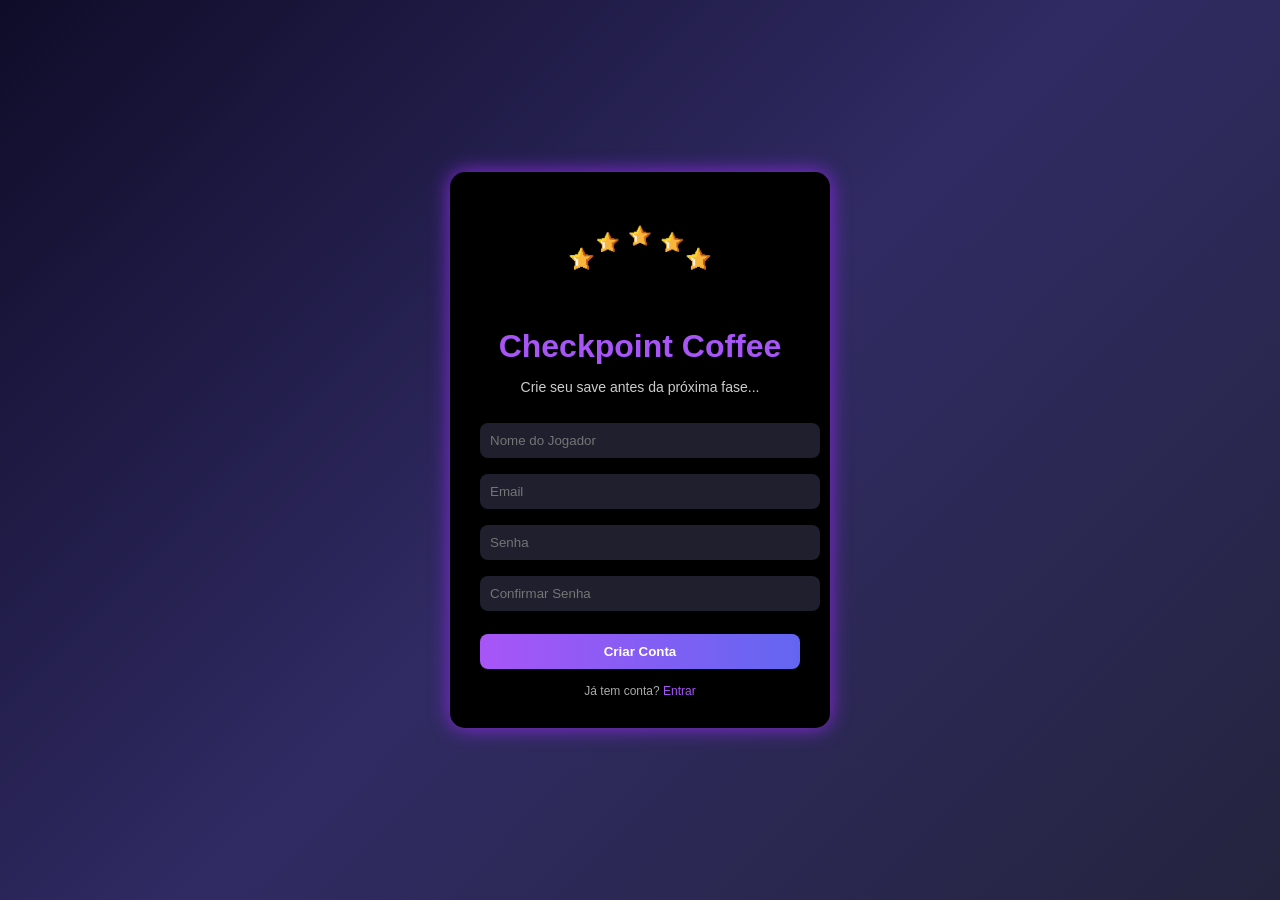
<file: index.html>
<!DOCTYPE html>
<html lang="pt-br">
<head>
  <meta charset="UTF-8">
  <title>Cadastro - Checkpoint Coffee</title>
  <link rel="stylesheet" href="style.css">
</head>
<body>

<div class="container">

  <div class="icon">
    <img src="img/logo1.jpg" alt="Logo Checkpoint Coffee">
  </div>

  <h1>Checkpoint Coffee</h1>
  <p class="subtitle">Crie seu save antes da próxima fase...</p>

  <form onsubmit="cadastrar(event)">
    <input type="text" id="nome" placeholder="Nome do Jogador" required>
    <input type="email" id="email" placeholder="Email" required>
    <input type="password" id="senha" placeholder="Senha" required>
    <input type="password" id="confirmar" placeholder="Confirmar Senha" required>

    <button type="submit">Criar Conta</button>
  </form>

  <div class="loading" id="loading">Salvando progresso...</div>

  <div class="footer">
    Já tem conta? <a href="login.html">Entrar</a>
  </div>
</div>

<script>
function cadastrar(e) {
  e.preventDefault();

  const senha = document.getElementById('senha').value;
  const confirmar = document.getElementById('confirmar').value;

  if (senha !== confirmar) {
    alert('As senhas não coincidem!');
    return;
  }

  document.getElementById('loading').classList.add('active');

  setTimeout(() => {
    alert('Conta criada com sucesso!');
    window.location.href = 'cardapio.html';
  }, 1500);
}
</script>

</body>
</html>
</file>
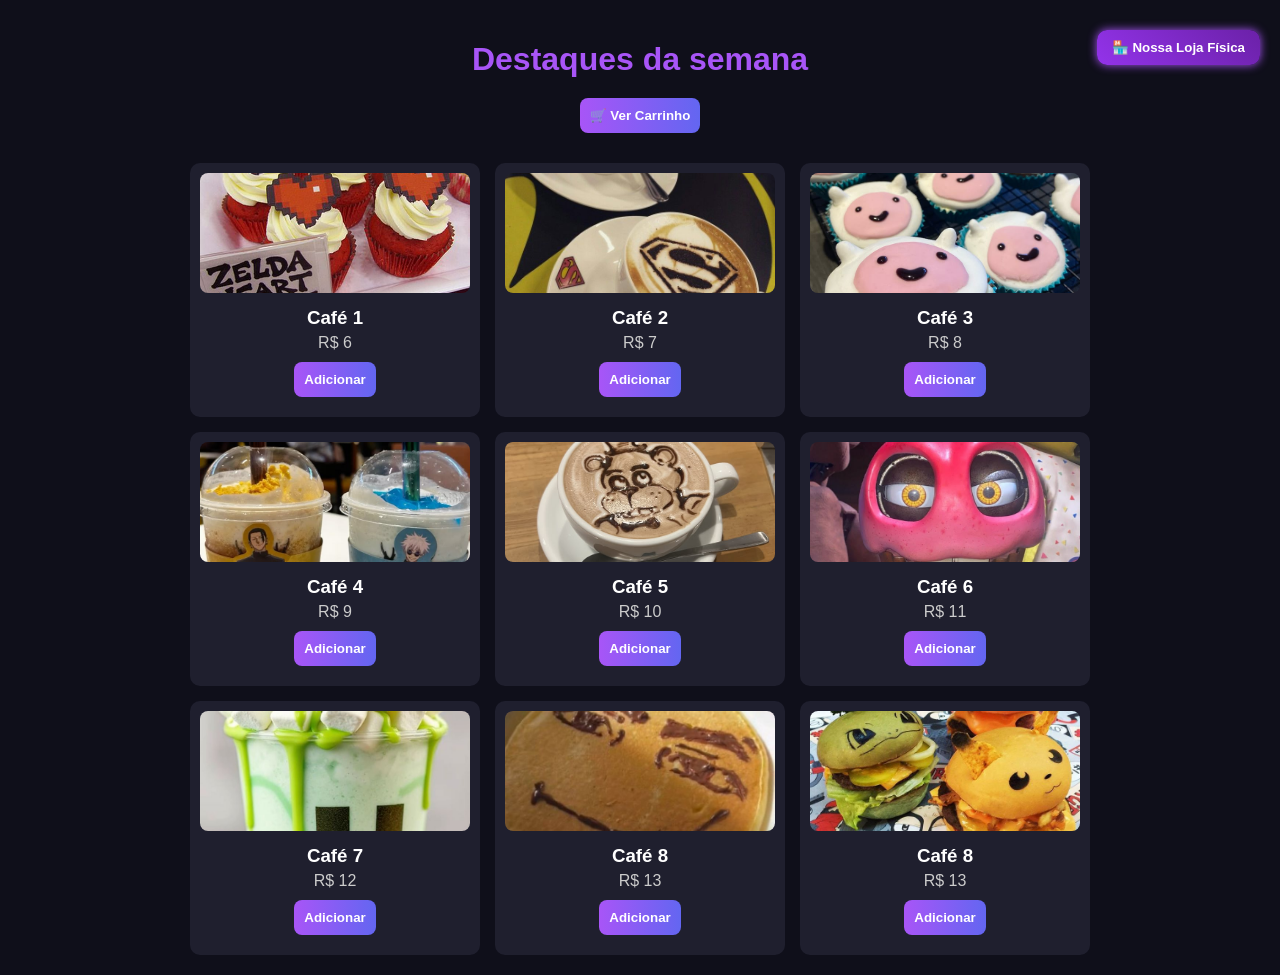
<file: cardapio.html>
<!DOCTYPE html>
<html lang="pt-br">
<head>
  <meta charset="UTF-8">
  <title>Destaques da semana - Checkpoint Coffee</title>
  <link rel="stylesheet" href="stylecardapio.css">
</head>
<body>

<button class="btn-area" onclick="irArea()">🏪 Nossa Loja Física</button>

<div class="container">
  <h1>Destaques da semana</h1>
  <button onclick="irCarrinho()">🛒 Ver Carrinho</button>

  <div class="grid-cardapio">

    <div class="card">
      <img src="img/cafe1.jpg">
      <h3>Café 1</h3>
      <p>R$ 6</p>
      <button onclick="addCarrinho(1,'Café 1',6)">Adicionar</button>
    </div>

    <div class="card">
      <img src="img/cafe2.jpg">
      <h3>Café 2</h3>
      <p>R$ 7</p>
      <button onclick="addCarrinho(2,'Café 2',7)">Adicionar</button>
    </div>

    <div class="card">
      <img src="img/cafe3.jpg">
      <h3>Café 3</h3>
      <p>R$ 8</p>
      <button onclick="addCarrinho(3,'Café 3',8)">Adicionar</button>
    </div>

    <div class="card">
      <img src="img/cafe4.jpg">
      <h3>Café 4</h3>
      <p>R$ 9</p>
      <button onclick="addCarrinho(4,'Café 4',9)">Adicionar</button>
    </div>

    <div class="card">
      <img src="img/cafe5.jpg">
      <h3>Café 5</h3>
      <p>R$ 10</p>
      <button onclick="addCarrinho(5,'Café 5',10)">Adicionar</button>
    </div>

    <div class="card">
      <img src="img/cafe6.jpg">
      <h3>Café 6</h3>
      <p>R$ 11</p>
      <button onclick="addCarrinho(6,'Café 6',11)">Adicionar</button>
    </div>

    <div class="card">
      <img src="img/cafe7.jpg">
      <h3>Café 7</h3>
      <p>R$ 12</p>
      <button onclick="addCarrinho(7,'Café 7',12)">Adicionar</button>
    </div>

    <div class="card">
      <img src="img/cafe8.jpg">
      <h3>Café 8</h3>
      <p>R$ 13</p>
      <button onclick="addCarrinho(8,'Café 8',13)">Adicionar</button>
    </div>
	
	<div class="card">
      <img src="img/cafe9.jpg">
      <h3>Café 8</h3>
      <p>R$ 13</p>
      <button onclick="addCarrinho(8,'Café 8',13)">Adicionar</button>
    </div>

  </div>
</div>

<script>
let carrinho = JSON.parse(localStorage.getItem('carrinho')) || [];

function addCarrinho(id,nome,preco){
  const item = carrinho.find(i=>i.id===id);

  if(item){
    item.qtd++;
  } else {
    carrinho.push({id,nome,preco,qtd:1});
  }

  localStorage.setItem('carrinho',JSON.stringify(carrinho));
  alert('Item adicionado ao carrinho!');
}

function irCarrinho(){
  window.location.href = 'carrinho.html';
}
function irArea(){
  window.location.href = 'nossaarea.html';
}
</script>

</body>
</html>
</file>
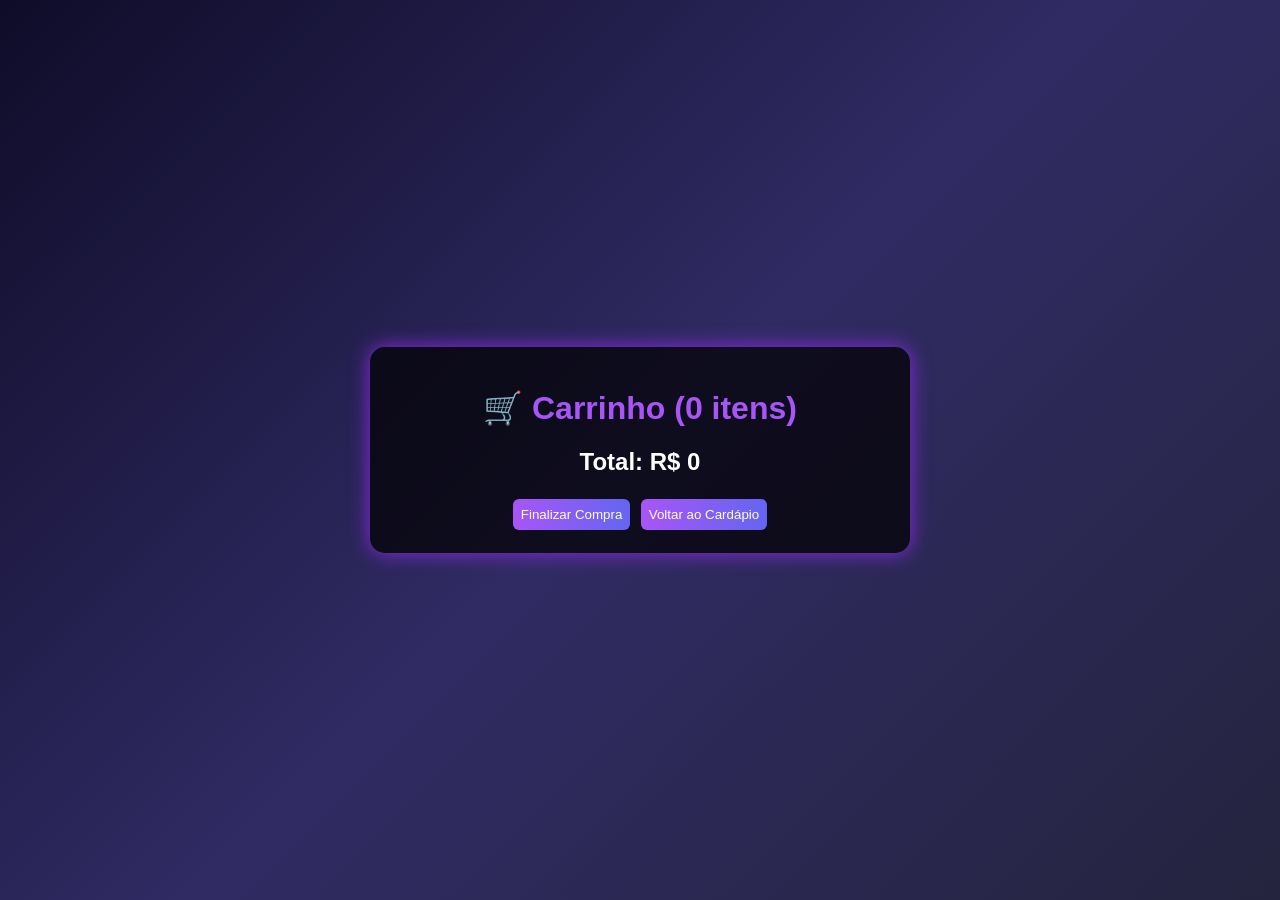
<file: carrinho.html>
<!DOCTYPE html>
<html lang="pt-br">
<head>
  <meta charset="UTF-8">
  <title>Carrinho - Checkpoint Coffee</title>
  <link rel="stylesheet" href="carrinho.css">
</head>
<body>

<div class="container">
  <h1>🛒 Carrinho <span id="contador"></span></h1>

  <div id="lista"></div>

  <h2 id="total"></h2>

  <button onclick="finalizar()">Finalizar Compra</button>
  <button onclick="voltar()">Voltar ao Cardápio</button>
</div>

<script>
let carrinho = JSON.parse(localStorage.getItem('carrinho')) || [];

function render(){
  const lista = document.getElementById('lista');
  let total = 0;
  let totalItens = 0;

  lista.innerHTML = carrinho.map(item => {
    const subtotal = item.preco * item.qtd;
    total += subtotal;
    totalItens += item.qtd;

    return `
      <div class="item">
        <h3>${item.nome}</h3>
        <p>Qtd: ${item.qtd}</p>
        <p>Preço: R$ ${item.preco}</p>
        <p><strong>Subtotal: R$ ${subtotal}</strong></p>

        <div class="botoes">
          <button onclick="mais(${item.id})">+</button>
          <button onclick="menos(${item.id})">-</button>
          <button onclick="remover(${item.id})">Remover</button>
        </div>
      </div>
    `;
  }).join('');

  document.getElementById('total').innerText = "Total: R$ " + total;
  document.getElementById('contador').innerText = `(${totalItens} itens)`;

  localStorage.setItem('carrinho', JSON.stringify(carrinho));
}

function animar(){
  document.body.classList.add("flash");
  setTimeout(()=> document.body.classList.remove("flash"), 200);
}

function mais(id){
  carrinho.find(i => i.id === id).qtd++;
  animar();
  render();
}

function menos(id){
  const item = carrinho.find(i => i.id === id);
  item.qtd--;

  if(item.qtd <= 0){
    carrinho = carrinho.filter(i => i.id !== id);
  }

  animar();
  render();
}

function remover(id){
  carrinho = carrinho.filter(i => i.id !== id);
  animar();
  render();
}

function finalizar(){
  window.location.href = "pagamento.html";
}

function voltar(){
  window.location.href = "cardapio.html";
}

render();
</script>

</body>
</html>
</file>
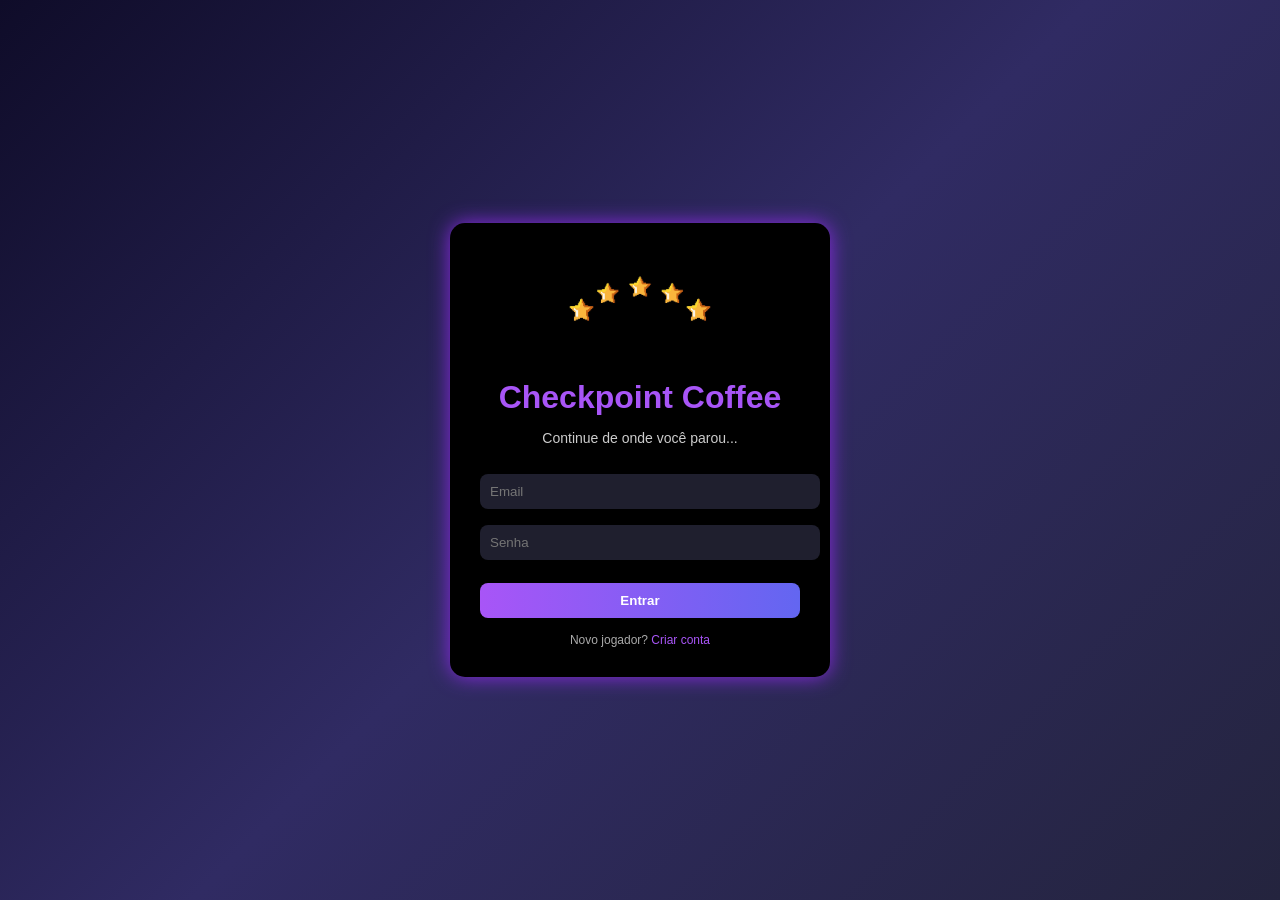
<file: login.html>
<!DOCTYPE html>
<html lang="pt-br">
<head>
  <meta charset="UTF-8">
  <title>Login - Checkpoint Coffee</title>
  <link rel="stylesheet" href="stylelogin.css">
</head>
<body>

<div class="container">
  <div class="icon">
    <img src="img/logo1.jpg" alt="Logo Checkpoint Coffee">
  </div>
  <h1>Checkpoint Coffee</h1>
  <p class="subtitle">Continue de onde você parou...</p>

  <form onsubmit="login(event)">
    <input type="email" id="emailLogin" placeholder="Email" required>
    <input type="password" id="senhaLogin" placeholder="Senha" required>

    <button type="submit">Entrar</button>
  </form>

  <div class="loading" id="loadingLogin">Carregando save...</div>

  <div class="footer">
    Novo jogador? <a href="cadastro.html">Criar conta</a>
  </div>
</div>

<script>
function login(e) {
  e.preventDefault();

  document.getElementById('loadingLogin').classList.add('active');

  setTimeout(() => {
    alert('Login realizado!');
    window.location.href = 'cardapio.html';
  }, 1500);
}, 1500);
}
</script>

</body>
</html>
</file>
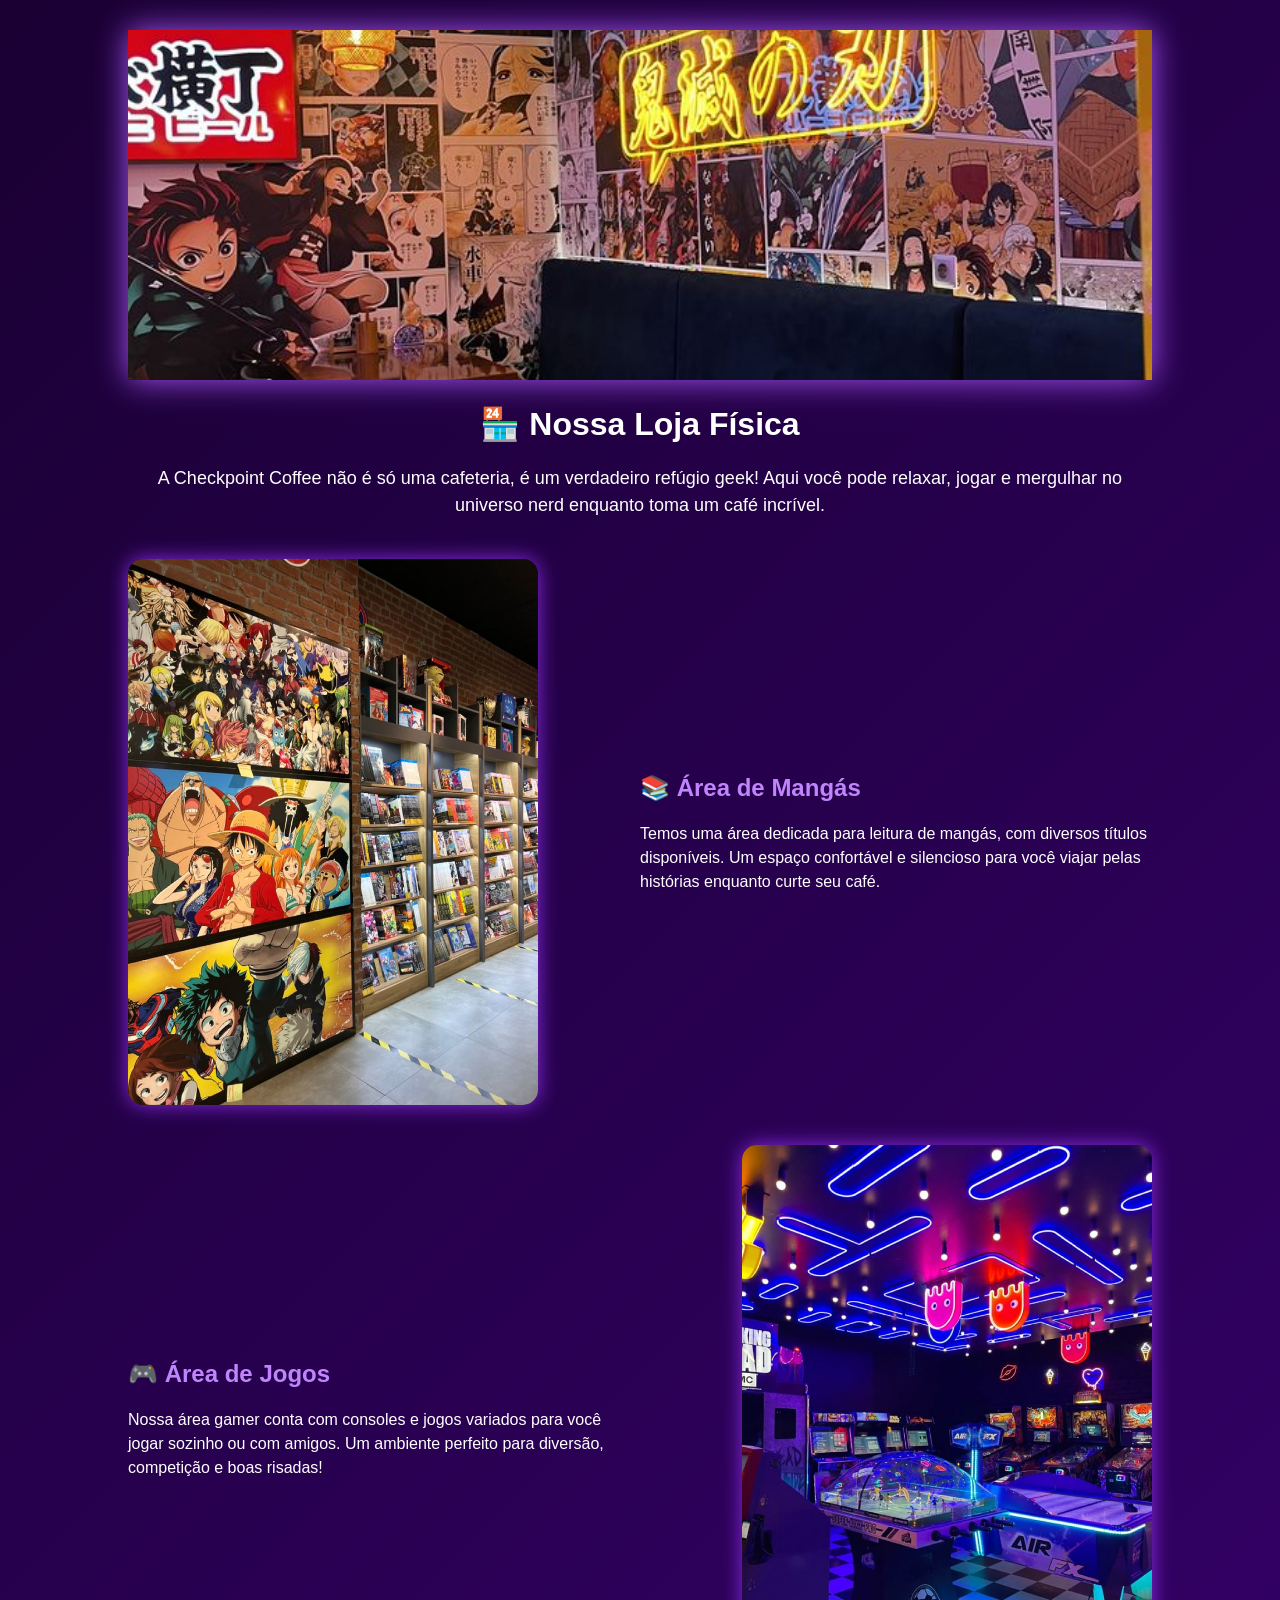
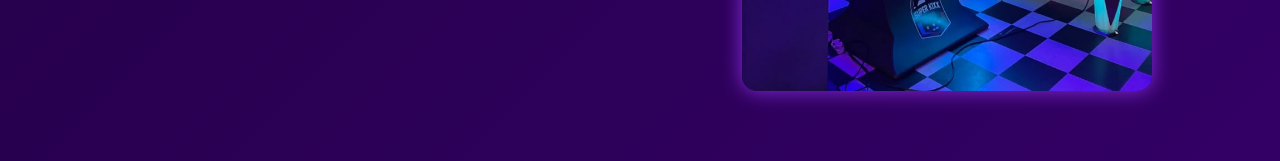
<file: nossaarea.html>
<!DOCTYPE html>
<html lang="pt-br">
<head>
  <meta charset="UTF-8">
  <title>Nossa Loja Física - Checkpoint Coffee</title>
  <link rel="stylesheet" href="nossaarea.css">
</head>
<body>

<div class="container">

  <img src="img/cafeteria.jpg" class="topo">

  <h1>🏪 Nossa Loja Física</h1>
  <p class="descricao">
    A Checkpoint Coffee não é só uma cafeteria, é um verdadeiro refúgio geek!
    Aqui você pode relaxar, jogar e mergulhar no universo nerd enquanto toma um café incrível.
  </p>

  <div class="secao">
    <img src="img/manga.jpg" class="img-lado">
    <div class="texto">
      <h2>📚 Área de Mangás</h2>
      <p>
        Temos uma área dedicada para leitura de mangás, com diversos títulos disponíveis.
        Um espaço confortável e silencioso para você viajar pelas histórias enquanto curte seu café.
      </p>
    </div>
  </div>

  <div class="secao">
    <div class="texto">
      <h2>🎮 Área de Jogos</h2>
      <p>
        Nossa área gamer conta com consoles e jogos variados para você jogar sozinho ou com amigos.
        Um ambiente perfeito para diversão, competição e boas risadas!
      </p>
    </div>
    <img src="img/jogos.jpg" class="img-lado">
  </div>

</div>

</body>
</html>
</file>
<file: style.css>
body {
  margin: 0;
  font-family: 'Segoe UI', sans-serif;
  background: linear-gradient(135deg, #0f0c29, #302b63, #24243e);
  color: white;
  display: flex;
  justify-content: center;
  align-items: center;
  height: 100vh;
}

.container {
  background: #000;
  padding: 30px;
  border-radius: 15px;
  width: 320px;
  box-shadow: 0 0 20px #8a2be2;
  text-align: center;
}


.icon {
  margin-bottom: 10px;
}

.icon img {
  width: 180px;
  height: 100px;
  object-fit: cover;
  border-radius: 10px;
}


h1 {
  color: #a855f7;
  margin-bottom: 10px;
}

.subtitle {
  font-size: 14px;
  margin-bottom: 20px;
  color: #ccc;
}

input {
  width: 100%;
  padding: 10px;
  margin: 8px 0;
  border: none;
  border-radius: 8px;
  outline: none;
  background: #1f1f2e;
  color: white;
}

input:focus {
  border: 1px solid #a855f7;
  box-shadow: 0 0 5px #a855f7;
}

button {
  width: 100%;
  padding: 10px;
  margin-top: 15px;
  border: none;
  border-radius: 8px;
  background: linear-gradient(90deg, #a855f7, #6366f1);
  color: white;
  font-weight: bold;
  cursor: pointer;
  transition: 0.3s;
}

button:hover {
  transform: scale(1.05);
  box-shadow: 0 0 10px #a855f7;
}

.footer {
  margin-top: 15px;
  font-size: 12px;
  color: #aaa;
}

.footer a {
  color: #a855f7;
  text-decoration: none;
}


.loading {
  display: none;
  margin-top: 10px;
}

.loading.active {
  display: block;
}
</file>
<file: stylecardapio.css>
body {
  font-family: Arial, sans-serif;
  background: #0f0f1a;
  color: white;
  margin: 0;
  padding: 20px;
}

.container {
  max-width: 900px;
  margin: auto;
  text-align: center;
}

h1 {
  color: #a855f7;
  margin-bottom: 10px;
}

button {
  padding: 10px;
  margin: 10px 0;
  border: none;
  border-radius: 8px;
  background: linear-gradient(90deg, #a855f7, #6366f1);
  color: white;
  font-weight: bold;
  cursor: pointer;
  transition: 0.3s;
}
.btn-area {
  position: absolute;
  top: 20px;
  right: 20px;
  background: linear-gradient(45deg, #9333ea, #6b21a8);
  color: white;
  border: none;
  padding: 10px 15px;
  border-radius: 10px;
  cursor: pointer;
  font-weight: bold;
  box-shadow: 0 0 10px #a855f7;
  transition: 0.3s;
}

.btn-area:hover {
  transform: scale(1.05);
}

button:hover {
  transform: scale(1.05);
  box-shadow: 0 0 10px #a855f7;
}

.grid-cardapio {
  display: grid;
  grid-template-columns: repeat(3, 1fr);
  gap: 15px;
  margin-top: 20px;
}

.card {
  background: #1f1f2e;
  padding: 10px;
  border-radius: 10px;
  text-align: center;
  transition: 0.3s;
}

.card:hover {
  transform: translateY(-5px);
  box-shadow: 0 0 15px #a855f7;
}

.card img {
  width: 100%;
  height: 120px;
  object-fit: cover;
  border-radius: 8px;
}

.card h3 {
  margin: 10px 0 5px;
}

.card p {
  margin: 0;
  color: #ccc;
}
</file>
<file: carrinho.css>
body {
  margin: 0;
  font-family: 'Segoe UI', sans-serif;
  background: linear-gradient(135deg, #0f0c29, #302b63, #24243e);
  color: white;
  display: flex;
  justify-content: center;
  align-items: center;
  min-height: 100vh;
}

.container {
  width: 90%;
  max-width: 500px;
  background: rgba(0,0,0,0.7);
  padding: 20px;
  border-radius: 15px;
  box-shadow: 0 0 20px #8a2be2;
  text-align: center;
}

h1 {
  color: #a855f7;
}

.item {
  background: #1f1f2e;
  padding: 15px;
  border-radius: 10px;
  margin: 10px 0;
  text-align: left;
}

.item h3 {
  margin: 0;
}

.item p {
  margin: 5px 0;
}

.botoes {
  margin-top: 10px;
}

button {
  padding: 8px;
  margin: 3px;
  border: none;
  border-radius: 6px;
  background: linear-gradient(90deg, #a855f7, #6366f1);
  color: white;
  cursor: pointer;
  transition: 0.3s;
}

button:hover {
  transform: scale(1.05);
  box-shadow: 0 0 8px #a855f7;
}

#total {
  margin-top: 15px;
  color: #fff;
}
</file>
<file: stylelogin.css>
body {
  margin: 0;
  font-family: 'Segoe UI', sans-serif;
  background: linear-gradient(135deg, #0f0c29, #302b63, #24243e);
  color: white;
  display: flex;
  justify-content: center;
  align-items: center;
  height: 100vh;
}

.container {
  background: #000;
  padding: 30px;
  border-radius: 15px;
  width: 320px;
  box-shadow: 0 0 20px #8a2be2;
  text-align: center;
  animation: fadeIn 0.6s ease;
}

@keyframes fadeIn {
  from { opacity: 0; transform: translateY(20px);} 
  to { opacity: 1; transform: translateY(0);} 
}

h1 {
  color: #a855f7;
  margin-bottom: 10px;
}

.subtitle {
  font-size: 14px;
  margin-bottom: 20px;
  color: #ccc;
}

input {
  width: 100%;
  padding: 10px;
  margin: 8px 0;
  border: none;
  border-radius: 8px;
  outline: none;
  background: #1f1f2e;
  color: white;
}

input:focus {
  border: 1px solid #a855f7;
  box-shadow: 0 0 5px #a855f7;
}

button {
  width: 100%;
  padding: 10px;
  margin-top: 15px;
  border: none;
  border-radius: 8px;
  background: linear-gradient(90deg, #a855f7, #6366f1);
  color: white;
  font-weight: bold;
  cursor: pointer;
  transition: 0.3s;
}

button:hover {
  transform: scale(1.05);
  box-shadow: 0 0 10px #a855f7;
}

.footer {
  margin-top: 15px;
  font-size: 12px;
  color: #aaa;
}

.footer a {
  color: #a855f7;
  text-decoration: none;
}

.icon img {
  width: 180px;
  height: 100px;
  object-fit: cover;
  border-radius: 10px;
}

.loading {
  display: none;
  margin-top: 10px;
}

.loading.active {
  display: block;
}
</file>
<file: nossaarea.css>
body {
  margin: 0;
  font-family: Arial, sans-serif;
  background: linear-gradient(135deg, #1a0033, #330066);
  color: white;
}

.container {
  width: 80%;
  margin: auto;
  padding: 30px;
  text-align: center;
}
.topo {
  width: 100%;
  height: 350px;
  object-fit: cover;
  box-shadow: 0 0 30px #a855f7;
}
}

h1 {
  color: #a855f7;
  margin-bottom: 10px;
}

.descricao {
  margin-bottom: 40px;
  font-size: 18px;
}

.secao {
  display: flex;
  align-items: center;
  justify-content: space-between;
  margin: 40px 0;
  gap: 20px;
}

.img-lado {
  width: 40%;
  border-radius: 15px;
  box-shadow: 0 0 20px #8a2be2;
}

.texto {
  width: 50%;
  text-align: left;
}

h2 {
  color: #c084fc;
}

p {
  font-size: 16px;
  line-height: 1.5;
}
</file>
